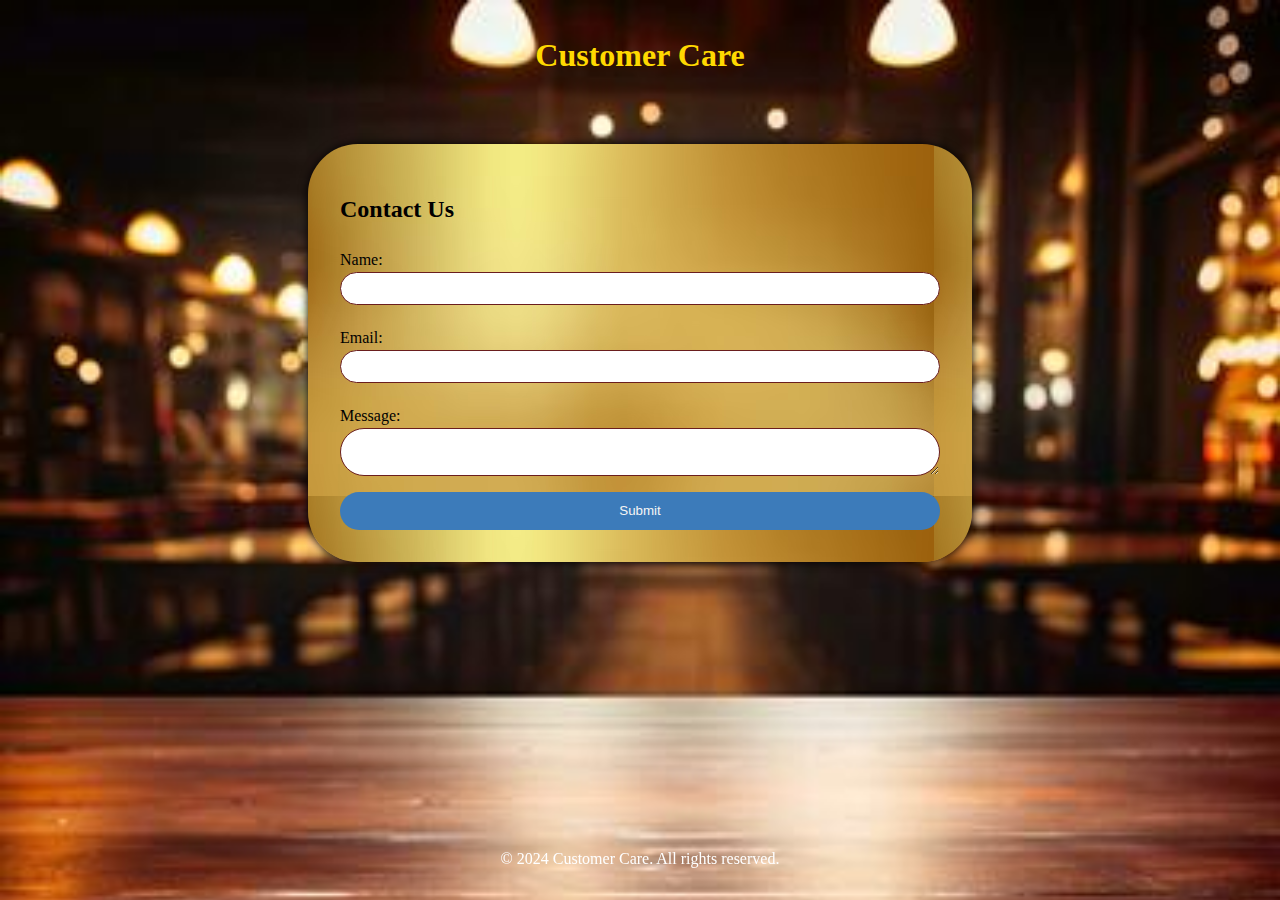
<file: Customer.html>
<!DOCTYPE html>
<html lang="en">
<head>
    <meta charset="UTF-8">
    <meta name="viewport" content="width=device-width, initial-scale=1.0">
    <title>Customer Care</title>
</head>
<style>
    body {
        font-family: garamond;
        margin: 0;
        padding: 0;
        background-image: url(food10.jpg);
        background-repeat: no-repeat;
        background-size:cover;
    }
    
    header {
        background-color:;
        color: rgb(255, 217, 0);
        padding: 1rem 0;
        text-align: center;
    }
    
    .customer-care {
        padding: 2rem;
        
        margin: 2rem auto;
        max-width: 600px;
        box-shadow: 0px 0px 10px black;
        border-radius: 50px;
        background-image: url(OIP.avif);
    }
    
    .customer-care h1 {
        margin-top: 0;
    }
    
    form {
        display: flex;
        flex-direction: column;
    }
    
    label {
        margin: 0.5rem 0 0.2rem;

    }
    
    input, textarea {
        padding: 0.5rem;
        margin-bottom: 1rem;
        border: 1px solid #6a1e1e;
        border-radius: 4px;
        border-radius: 30px;
    }
    
    button {
        padding: 0.7rem;
        background-color: #3c7bba;
        color: whitesmoke;
        border: none;
        border-radius: 4px;
        cursor: pointer;
        border-radius: 30px;
    }
    
    button:hover {
        background-color: #0a98ea;
    }
    
    footer {
        color: #fff;
        text-align: center;
        padding: 1rem 0;
        position: fixed;
        width: 100%;
        bottom: 0;
    form{
        color:whitesmoke;
    }
    
</style>
<body>
    <header>
        <h1>Customer Care</h1>
    </header>
    <section class="customer-care">
        <h2>Contact Us</h2>
        <form>
            <label for="name">Name:</label>
            <input type="text" id="name" name="name" required>
            
            <label for="email">Email:</label>
            <input type="email" id="email" name="email" required>
            
            <label for="message">Message:</label>
            <textarea id="message" name="message" required></textarea>
            
            <button type="submit">Submit</button>
        </form>
    </section>
    <footer>
        <p>© 2024 Customer Care. All rights reserved.</p>
    </footer>
</body>
</html>
</file>
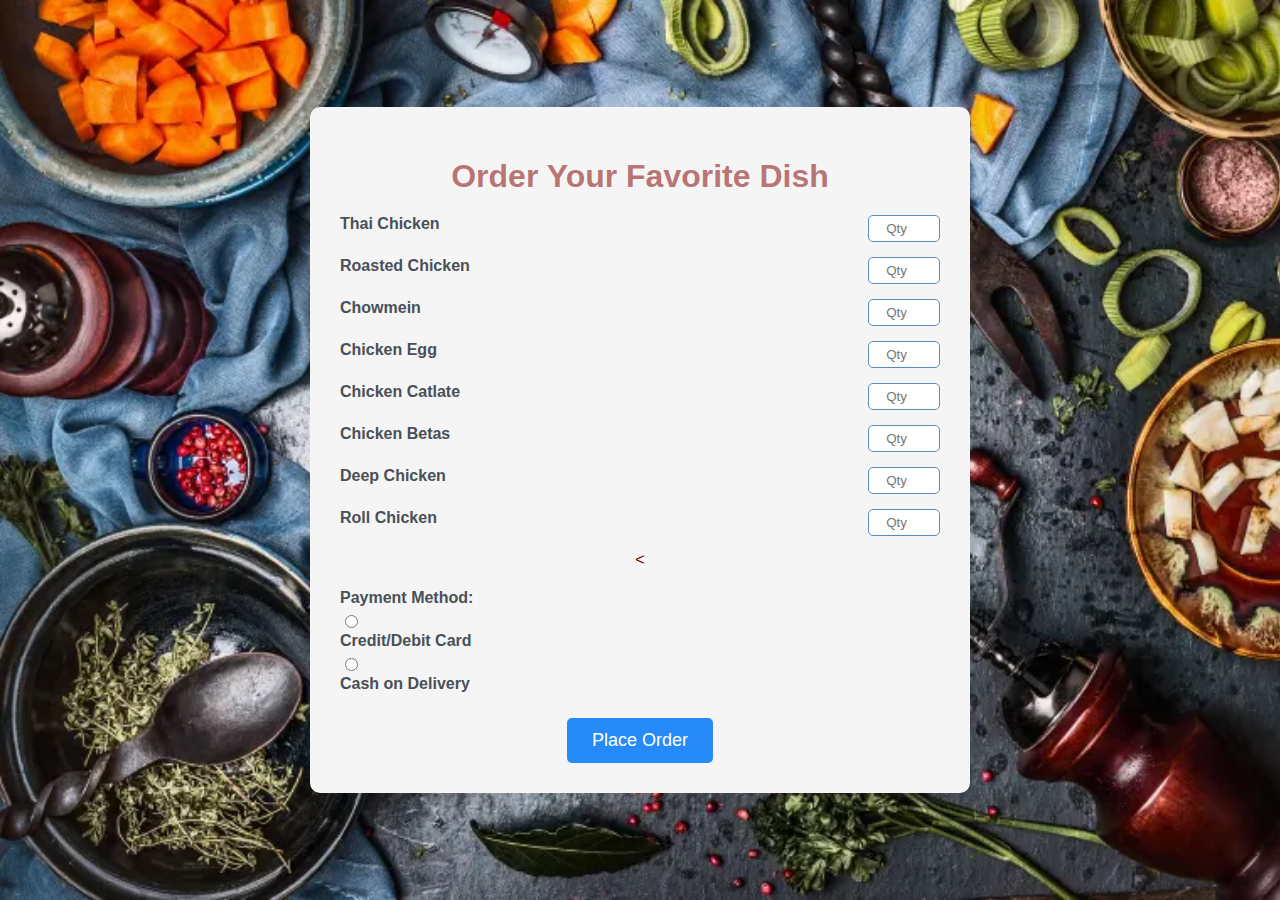
<file: order.html>
<!DOCTYPE html>
<html lang="en">
<head>
    <meta charset="UTF-8">
    <meta name="viewport" content="width=device-width, initial-scale=1.0">
    <title>Restaurant Order</title>
    <style>
        
        body {
            font-family: 'Segoe UI', Tahoma, Geneva, Verdana, sans-serif;
            background-image: url(j.webp);
            margin: 0;
            display: flex;
            justify-content: center;
            align-items: center;
            height: 100vh;
            background-repeat: no-repeat;
            background-size:cover;
        }
        .container {
            background-color:whitesmoke;
            padding: 30px;
            box-shadow: 0 4px 12px rgba(104, 100, 100, 0.1);
            border-radius: 10px;
            max-width: 600px;
            width: 100%;
            text-align: center;
            color: rgb(92, 8, 8);
        }
        h1 {
            color:rgba(136, 4, 4, 0.558);
            margin-bottom: 20px;
        }
        .menu-item {
            display: flex;
            justify-content: space-between;
            margin-bottom: 15px;
        }
        .menu-item label {
            font-weight: bold;
            color: #495057;
        }
        .menu-item input {
            width: 60px;
            padding: 5px;
            border: 1px solid #5a8cbe;
            border-radius: 5px;
            text-align: center;
            color:white;
        }
        .payment-methods {
            margin-top: 20px;
            text-align: left;
        }
        .payment-methods label {
            font-weight: bold;
            color: #495057;
            display: block;
            margin-bottom: 5px;
        }
        .payment-methods input {
            margin-right: 10px;
        }
        .order-button {
            display: inline-block;
            padding: 12px 25px;
            font-size: 18px;
            color: #fff;
            background-color: #268bf8;
            border: none;
            border-radius: 5px;
            cursor: pointer;
            text-decoration: none;
            margin-top: 20px;
            transition: background-color 0.3s ease;
        }
        .order-button:hover {
            background-color: #0056b3;
        }
    </style>
</head>
<body>
    
    <div class="container">
        <h1>Order Your Favorite Dish</h1>
        <form action="#">
            <div class="menu-item">
                <label for="item1">Thai Chicken</label>
                <input type="number" id="item1" name="item1" min="0" placeholder="Qty">
            </div>
            <div class="menu-item">
                <label for="item2">Roasted Chicken</label>
                <input type="number" id="item2" name="item2" min="0" placeholder="Qty">
            </div>
            <div class="menu-item">
                <label for="item3">Chowmein</label>
                <input type="number" id="item3" name="item3" min="0" placeholder="Qty">
            </div>
            <div class="menu-item">
                <label for="item4">Chicken Egg</label>
                <input type="number" id="item4" name="item4" min="0" placeholder="Qty">
            </div>
            <div class="menu-item">
                <label for="item5">Chicken Catlate</label>
                <input type="number" id="item5" name="item5" min="0" placeholder="Qty">
            </div> <div class="menu-item">
                <label for="item6">Chicken Betas</label>
                <input type="number" id="item6" name="item6" min="0" placeholder="Qty">
            </div> <div class="menu-item">
                <label for="item7">Deep Chicken</label>
                <input type="number" id="item7" name="item7" min="0" placeholder="Qty">
            </div> <div class="menu-item">
                <label for="item8">Roll Chicken</label>
                <input type="number" id="item4" name="item8" min="0" placeholder="Qty">
            </div>            <
           
            
            <div class="payment-methods">
                <label>Payment Method:</label>
                <div>
                    <input type="radio" id="card" name="payment" value="card">
                    <label for="card">Credit/Debit Card</label>
                </div>
                <div>
                    <input type="radio" id="cash" name="payment" value="cash">
                    <label for="cash">Cash on Delivery</label>
                </div>
            </div>
            <button type="submit" class="order-button">Place Order</button>
        </form>
    </div>
</body>
</html>
</file>
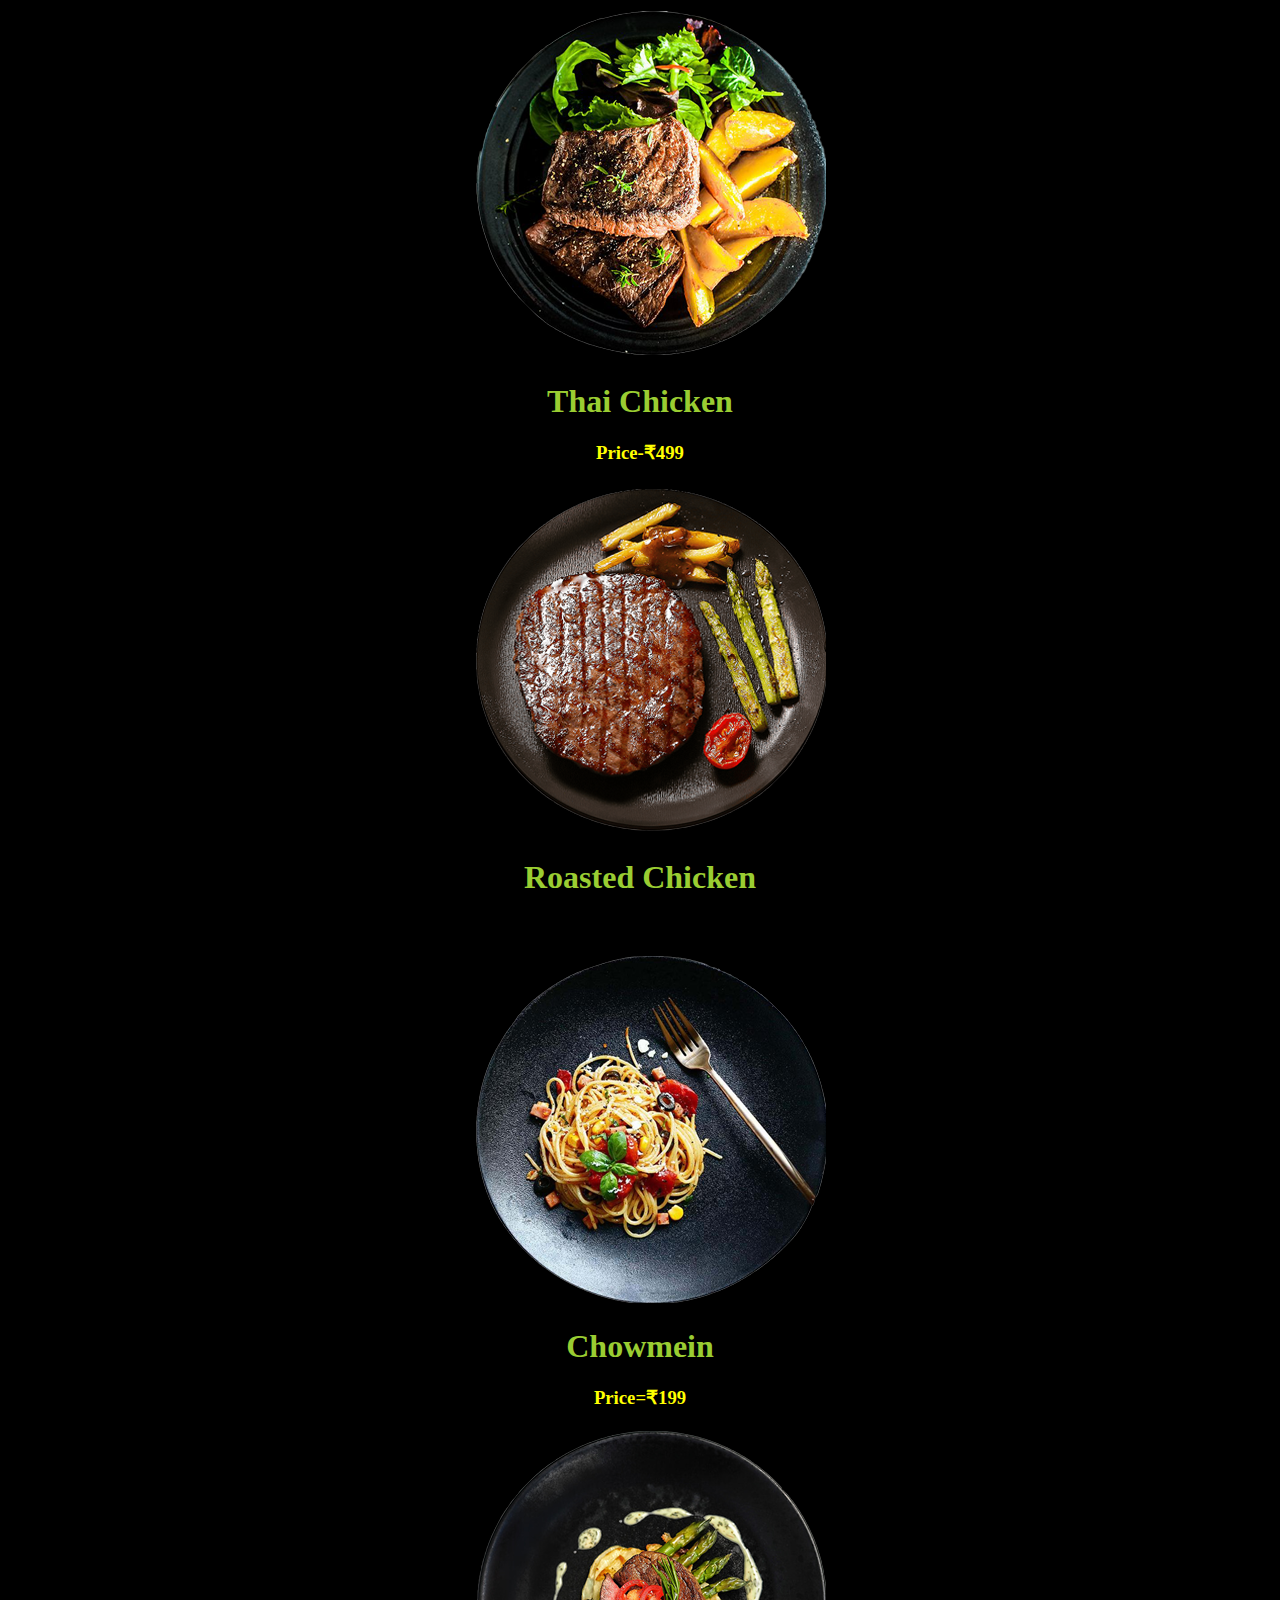
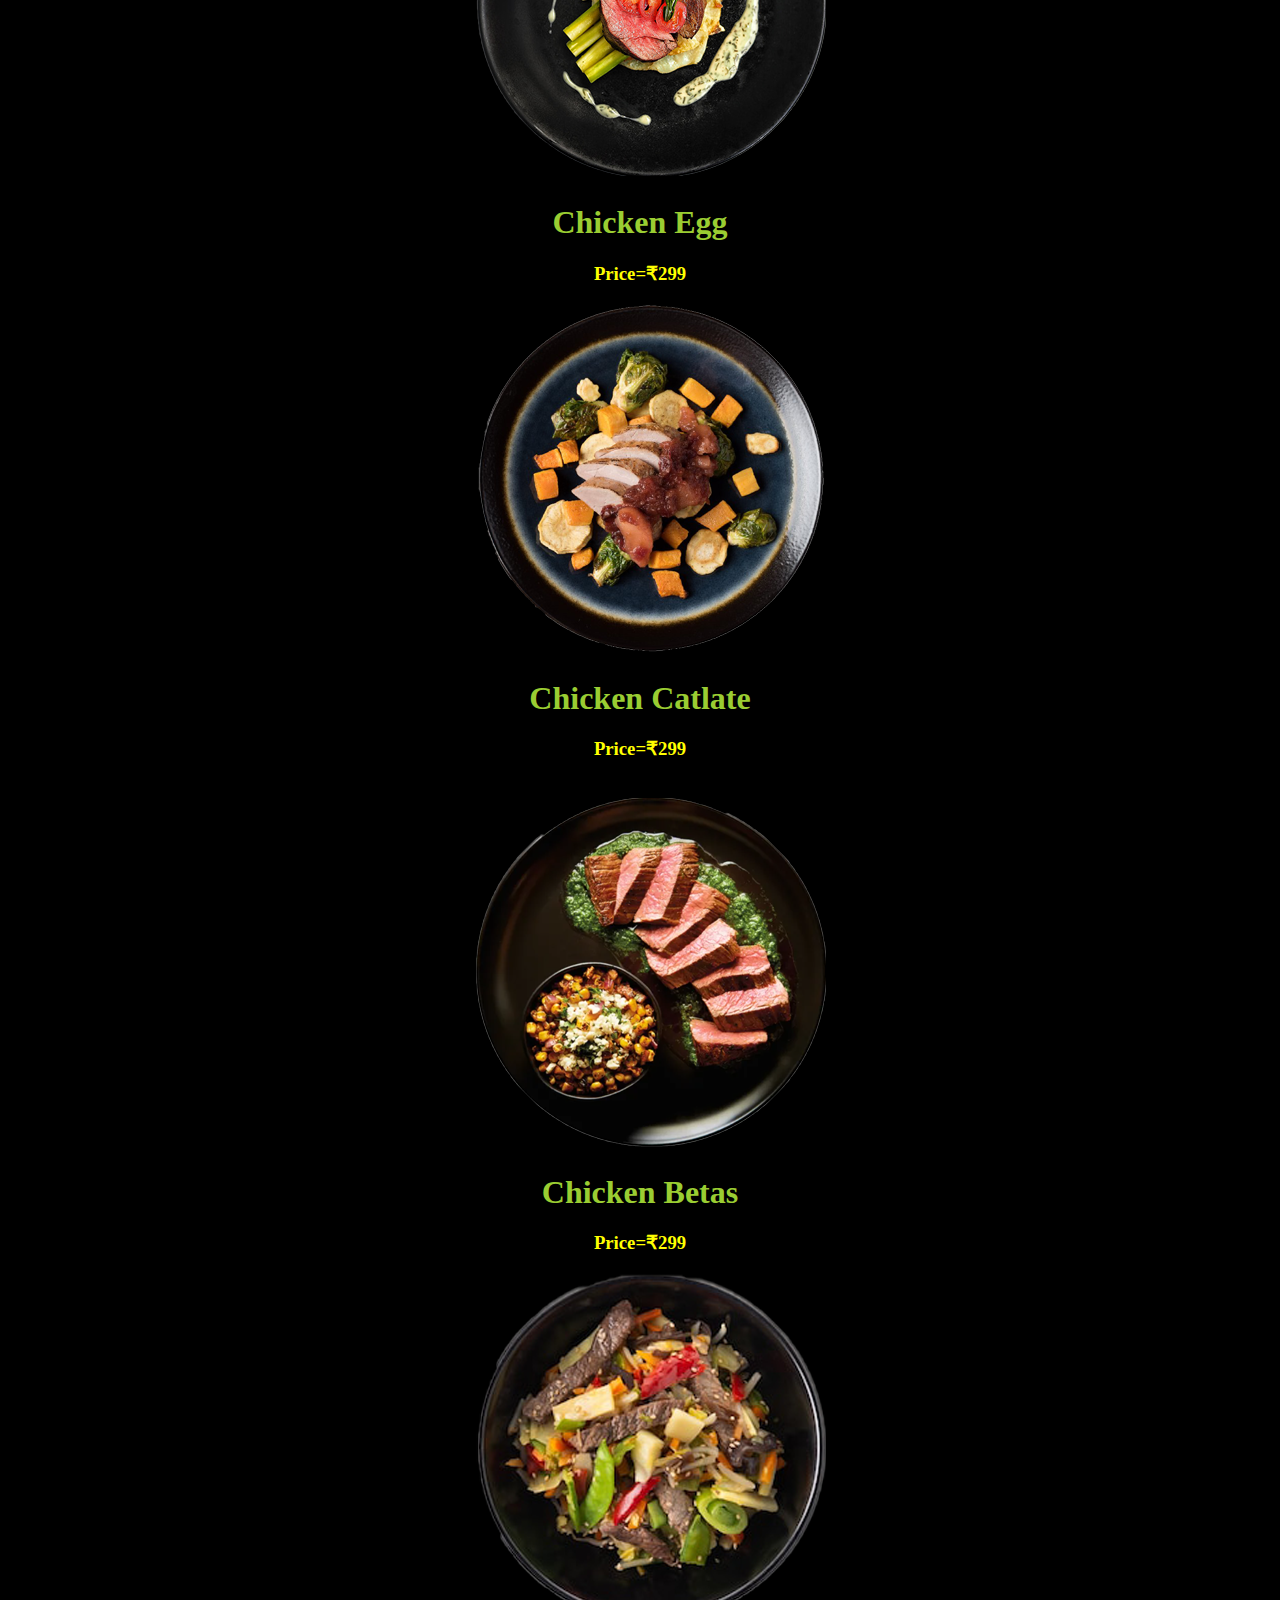
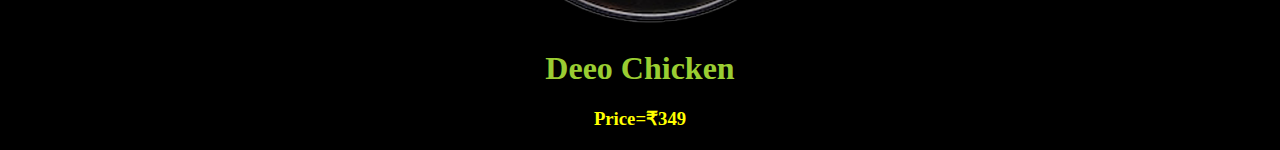
<file: shop.html>
<!DOCTYPE html>
<html lang="en">
<head>
    <meta charset="UTF-8">
    <meta name="viewport" content="width=device-width, initial-scale=1.0">
    <title>Document</title>
</head>
<style>
    *{
        background-color: black;
    }
    h1{
        color: yellowgreen;
        text-align: center;
        
    }
    img{
        margin-left: 37%;
        text-align: center;
    
    }
    h3{
        color:yellow;
        text-align: center;
        margin-bottom: 20px;
    }
</style>
<body>

    
        
    
        
    
    <div class="shop">
        <img src="img/food1.png" alt="Thai Chicken">
       <h1>Thai Chicken</h1>
        <h3>Price-₹499</h3>
    </div>
    <div class="shop">
        <img src="img/food2.png" alt="Roasted Chicken">
        <h1>Roasted Chicken</h1>
        <p>Price=₹299</p>
    </div>
    <div class="shop">
    <img src="img/food3.png" alt="Chow Mein">
    <h1>Chowmein</h1>
    <h3>Price=₹199</h3>
    </div>
    <div class="">
        <img src="img/food4.png" alt="Pizza">
        <h1>Chicken Egg</h1>
        <h3>Price=₹299</h3>
        <div class="">
            <img src="img/food5.png"alt ="chicken Cattato">
            <h1>Chicken Catlate</h1>
            <h3>Price=₹299</h3>
        </div><br>
        <div class="">
            <img src="img/food6.png" alt="chicken betas">
            <h1>Chicken Betas</h1>
            <h3>Price=₹299</h3>
        </div>
        <div>
            <img src="img/food7.png" alt="Deep chicken">
            <h1>Deeo Chicken</h1>
            <h3>Price=₹349</h3>
        </div>

    </div>
</body>
</html>
</file>
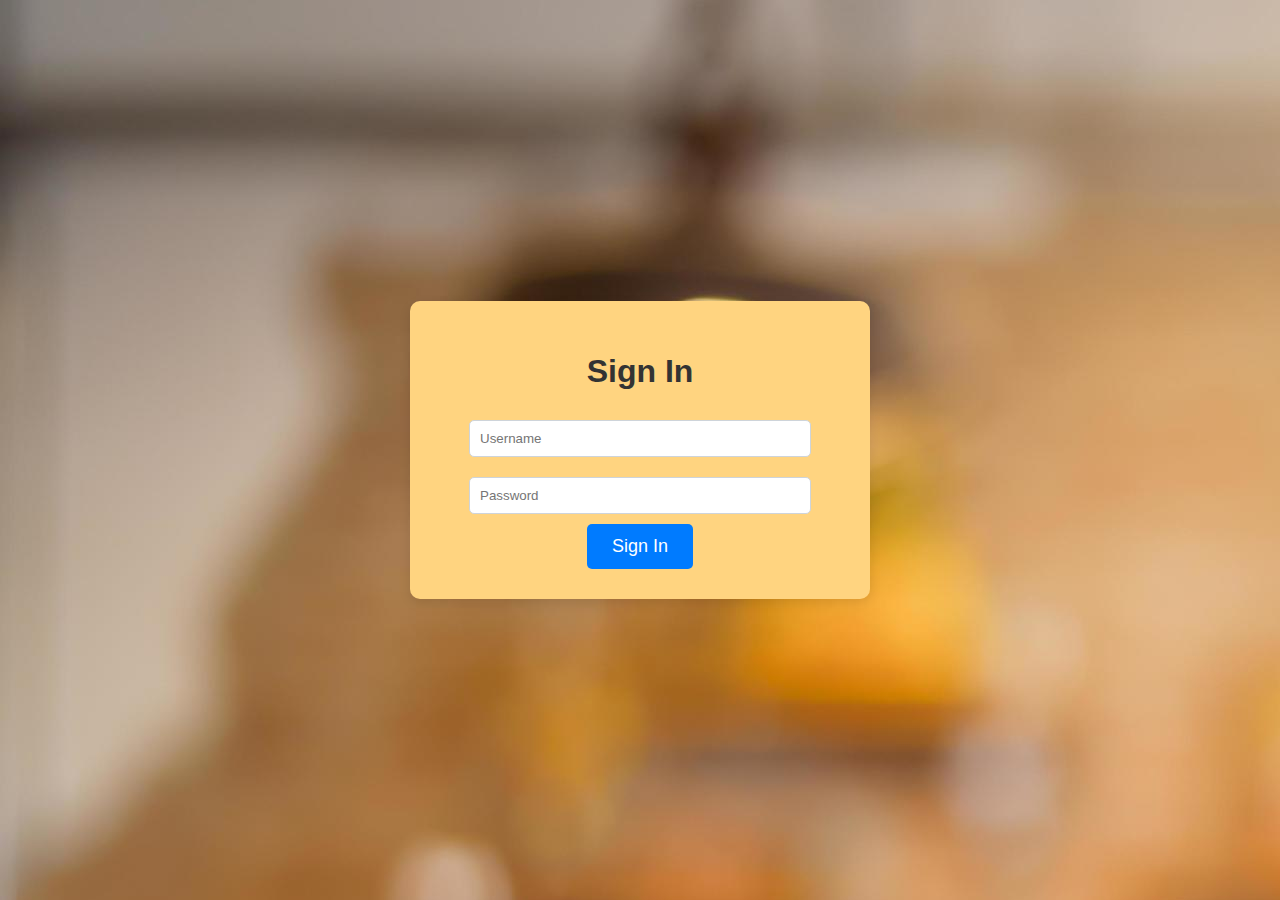
<file: sig.html>
<!DOCTYPE html>
<html lang="en">
<head>
    <meta charset="UTF-8">
    <meta name="viewport" content="width=device-width, initial-scale=1.0">
    <title>Sign In</title>
    <style>
        body {
            font-family: 'Segoe UI', Tahoma, Geneva, Verdana, sans-serif;
            background-image: url(sigin.jpg);
            margin: 0;
            display: flex;
            justify-content: center;
            align-items: center;
            height: 100vh;
        }
        .container {
            background-image: url(k.png);
            padding: 30px;
            box-shadow: 0 4px 12px rgba(0, 0, 0, 0.1);
            border-radius: 10px;
            max-width: 400px;
            width: 100%;
            text-align: center;
        }
        h1 {
            color: #333;
            margin-bottom: 20px;
        }

        }
        form {
            display: flex;
            flex-direction: column;
            align-items: center;
        }
        input {
            width: 80%;
            padding: 10px;
            margin: 10px 0;
            border: 1px solid #ced4da;
            border-radius: 5px;
        }
        button {
            padding: 12px 25px;
            font-size: 18px;
            color: #fff;
            background-color: #007bff;
            border: none;
            border-radius: 5px;
            cursor: pointer;
            transition: background-color 0.3s ease;
        }
        button:hover {
            background-color: #0056b3;
        }
    </style>
</head>
<body>

    <div class="container">
        
        <h1>Sign In</h1>
        <form action="#">
            <input type="text" placeholder="Username" required>
            <input type="password" placeholder="Password" required>
            <button type="submit">Sign In</button>
        </form>
    </div>

</body>
</html>
</file>
